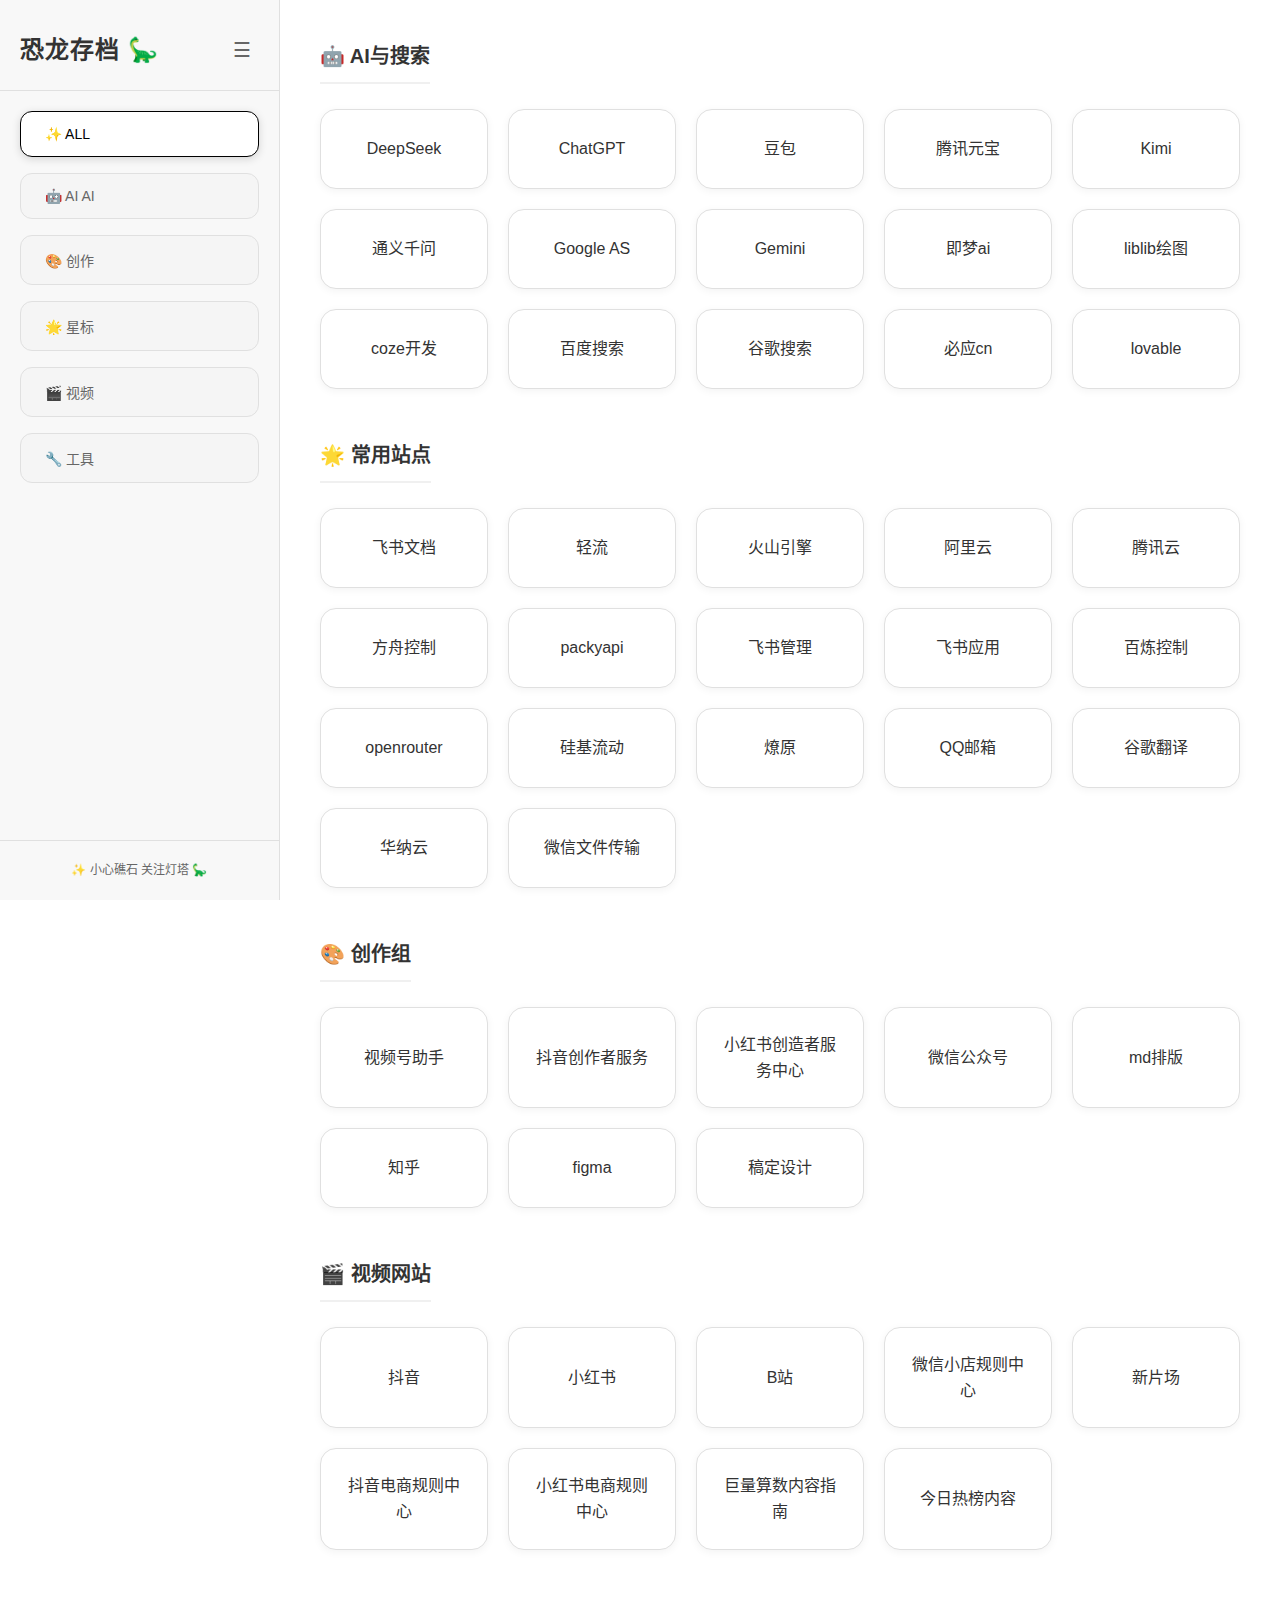
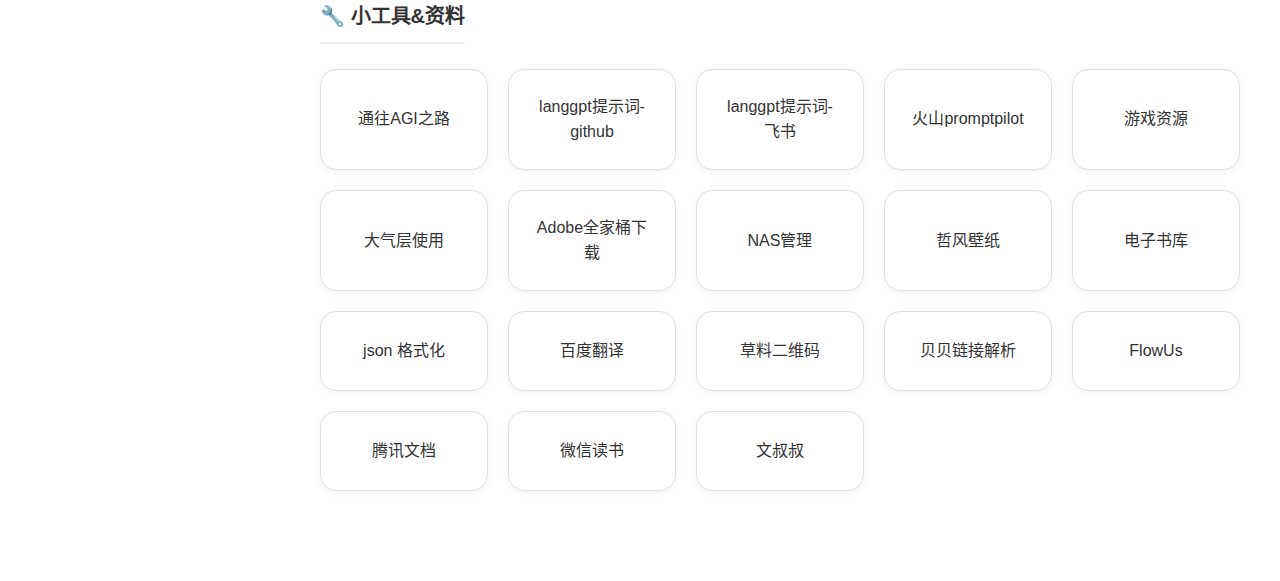
<file: index.html>
<!DOCTYPE html>
<html lang="zh-CN">
<head>
    <meta charset="UTF-8">
    <meta name="viewport" content="width=device-width, initial-scale=1.0">
    <title>恐龙存档 ✨</title>
    <link rel="stylesheet" href="style.css">
    <link rel="icon" type="image/svg+xml" href="favicon.svg">
    <link rel="alternate icon" href="favicon.ico">
</head>
<body>
    <header class="header">
        <div class="nav-header">
            <h1>恐龙存档 🦕</h1>
            <button class="nav-toggle" id="navToggle">☰</button>
        </div>
        <nav class="nav-tabs">
            <button class="tab-btn active" data-tab="all">✨ ALL</button>
            <button class="tab-btn" data-tab="ai">🤖 AI AI</button>
            <button class="tab-btn" data-tab="create">🎨 创作</button>
            <button class="tab-btn" data-tab="common">🌟 星标</button>
            <button class="tab-btn" data-tab="video">🎬 视频</button>
            <button class="tab-btn" data-tab="tools">🔧 工具</button>
        </nav>
        <div class="nav-footer">
            <p>✨ 小心礁石 关注灯塔 🦕</p>
        </div>
    </header>

    <main class="main-content">
        <section class="site-section" data-category="ai">
            <h2 class="section-title">🤖 AI与搜索</h2>
            <div class="site-grid">
                <a href="https://chat.deepseek.com/" class="site-card" target="_blank" rel="noopener">
                    <span class="site-name">DeepSeek</span>
                </a>
                <a href="https://chatgpt.com/" class="site-card" target="_blank" rel="noopener">
                    <span class="site-name">ChatGPT</span>
                </a>
                <a href="https://www.doubao.com/chat/" class="site-card" target="_blank" rel="noopener">
                    <span class="site-name">豆包</span>
                </a>
                <a href="https://yuanbao.tencent.com/chat/hfkweHR8ub/5b7263de-d71b-4192-8b73-99fb655bebb4?from=chat" class="site-card" target="_blank" rel="noopener">
                    <span class="site-name">腾讯元宝</span>
                </a>
                <a href="https://kimi.moonshot.cn/" class="site-card" target="_blank" rel="noopener">
                    <span class="site-name">Kimi</span>
                </a>
                <a href="https://www.tongyi.com/" class="site-card" target="_blank" rel="noopener">
                    <span class="site-name">通义千问</span>
                </a>
                <a href="https://aistudio.google.com/prompts/new_chat" class="site-card" target="_blank" rel="noopener">
                    <span class="site-name">Google AS</span>
                </a>
                <a href="https://gemini.google.com/" class="site-card" target="_blank" rel="noopener">
                    <span class="site-name">Gemini</span>
                </a>
                <a href="https://jimeng.jianying.com/ai-tool/home" class="site-card" target="_blank" rel="noopener">
                    <span class="site-name">即梦ai</span>
                </a>
                <a href="https://www.liblib.art/" class="site-card" target="_blank" rel="noopener">
                    <span class="site-name">liblib绘图</span>
                </a>
                <a href="https://www.coze.cn/home" class="site-card" target="_blank" rel="noopener">
                    <span class="site-name">coze开发</span>
                </a>
                <a href="https://www.baidu.com/" class="site-card" target="_blank" rel="noopener">
                    <span class="site-name">百度搜索</span>
                </a>
                <a href="https://www.google.com/" class="site-card" target="_blank" rel="noopener">
                    <span class="site-name">谷歌搜索</span>
                </a>
                <a href="https://cn.bing.com/" class="site-card" target="_blank" rel="noopener">
                    <span class="site-name">必应cn</span>
                </a>
                <a href="https://lovable.dev/" class="site-card" target="_blank" rel="noopener">
                    <span class="site-name">lovable</span>
                </a>
            </div>
        </section>

        <section class="site-section" data-category="common">
            <h2 class="section-title">🌟 常用站点</h2>
            <div class="site-grid">
                <a href="https://accounts.feishu.cn/accounts/page/login?app_id=2&no_trap=1&query_scope=all&redirect_uri=https%3A%2F%2Fcls88i1wk5.feishu.cn%2Fdrive%2Fhome%2F%3Flogin_redirect_times%3D1" class="site-card" target="_blank" rel="noopener">
                    <span class="site-name">飞书文档</span>
                </a>
                <a href="https://qingflow.com/index/home" class="site-card" target="_blank" rel="noopener">
                    <span class="site-name">轻流</span>
                </a>
                <a href="https://console.volcengine.com/home" class="site-card" target="_blank" rel="noopener">
                    <span class="site-name">火山引擎</span>
                </a>
                <a href="https://www.aliyun.com/" class="site-card" target="_blank" rel="noopener">
                    <span class="site-name">阿里云</span>
                </a>
                <a href="https://cloud.tencent.com/" class="site-card" target="_blank" rel="noopener">
                    <span class="site-name">腾讯云</span>
                </a>
                <a href="https://console.volcengine.com/" class="site-card" target="_blank" rel="noopener">
                    <span class="site-name">方舟控制</span>
                </a>
                <a href="https://www.packyapi.com/pricing" class="site-card" target="_blank" rel="noopener">
                    <span class="site-name">packyapi</span>
                </a>
                <a href="https://ecnxj4cqbf0k.feishu.cn/admin/index" class="site-card" target="_blank" rel="noopener">
                    <span class="site-name">飞书管理</span>
                </a>
                <a href="https://open.feishu.cn/app?lang=zh-CN" class="site-card" target="_blank" rel="noopener">
                    <span class="site-name">飞书应用</span>
                </a>
                <a href="https://bailian.console.aliyun.com/" class="site-card" target="_blank" rel="noopener">
                    <span class="site-name">百炼控制</span>
                </a>
                <a href="https://openrouter.ai/" class="site-card" target="_blank" rel="noopener">
                    <span class="site-name">openrouter</span>
                </a>
                <a href="https://siliconflow.cn/" class="site-card" target="_blank" rel="noopener">
                    <span class="site-name">硅基流动</span>
                </a>
                <a href="https://spark.yiyouliao.com/" class="site-card" target="_blank" rel="noopener">
                    <span class="site-name">燎原</span>
                </a>
                <a href="https://wx.mail.qq.com/home/index?sid=zXluaIzBRWouLzZGAE5segAA#/list/1/1" class="site-card" target="_blank" rel="noopener">
                    <span class="site-name">QQ邮箱</span>
                </a>
                <a href="https://translate.google.com/?hl=zh-cn&sl=auto&tl=zh-CN&op=translate" class="site-card" target="_blank" rel="noopener">
                    <span class="site-name">谷歌翻译</span>
                </a>
                <a href="https://u.hncloud.com/user/#/product/ecs" class="site-card" target="_blank" rel="noopener">
                    <span class="site-name">华纳云</span>
                </a>
                <a href="https://szfilehelper.weixin.qq.com/" class="site-card" target="_blank" rel="noopener">
                    <span class="site-name">微信文件传输</span>
                </a>
            </div>
        </section>

        <section class="site-section" data-category="create">
            <h2 class="section-title">🎨 创作组</h2>
            <div class="site-grid">
                <a href="https://channels.weixin.qq.com/login.html" class="site-card" target="_blank" rel="noopener">
                    <span class="site-name">视频号助手</span>
                </a>
                <a href="https://creator.douyin.com/creator-micro/home" class="site-card" target="_blank" rel="noopener">
                    <span class="site-name">抖音创作者服务</span>
                </a>
                <a href="https://creator.xiaohongshu.com/new/home" class="site-card" target="_blank" rel="noopener">
                    <span class="site-name">小红书创造者服务中心</span>
                </a>
                <a href="https://mp.weixin.qq.com/" class="site-card" target="_blank" rel="noopener">
                    <span class="site-name">微信公众号</span>
                </a>
                <a href="https://markdown.com.cn/editor/" class="site-card" target="_blank" rel="noopener">
                    <span class="site-name">md排版</span>
                </a>
                <a href="https://www.zhihu.com/" class="site-card" target="_blank" rel="noopener">
                    <span class="site-name">知乎</span>
                </a>
                <a href="https://www.figma.com/" class="site-card" target="_blank" rel="noopener">
                    <span class="site-name">figma</span>
                </a>
                <a href="https://www.gaoding.com/" class="site-card" target="_blank" rel="noopener">
                    <span class="site-name">稿定设计</span>
                </a>
            </div>
        </section>

        <section class="site-section" data-category="video">
            <h2 class="section-title">🎬 视频网站</h2>
            <div class="site-grid">
                <a href="https://www.douyin.com/" class="site-card" target="_blank" rel="noopener">
                    <span class="site-name">抖音</span>
                </a>
                <a href="https://www.xiaohongshu.com/explore" class="site-card" target="_blank" rel="noopener">
                    <span class="site-name">小红书</span>
                </a>
                <a href="https://www.bilibili.com/" class="site-card" target="_blank" rel="noopener">
                    <span class="site-name">B站</span>
                </a>
                <a href="https://store.weixin.qq.com/chengzhang/home" class="site-card" target="_blank" rel="noopener">
                    <span class="site-name">微信小店规则中心</span>
                </a>
                <a href="https://www.xinpianchang.com/" class="site-card" target="_blank" rel="noopener">
                    <span class="site-name">新片场</span>
                </a>
                <a href="https://school.jinritemai.com/doudian/web/?from=shop_adtable&btm_ppre=a4977.b4369.c0.d0&btm_pre=a4977.b31122.c0.d0&btm_show_id=485751a3-f2e9-492c-878f-49c7067e53a8" class="site-card" target="_blank" rel="noopener">
                    <span class="site-name"> 抖音电商规则中心</span>
                </a>
                <a href="https://school.xiaohongshu.com/newhome?entry=03&jumpFrom=merchant-login&uba_pre=8.school_rule_list..1743741278752&uba_ppre=8.RuleCenter..1743741273062&uba_index=4" class="site-card" target="_blank" rel="noopener">
                    <span class="site-name">小红书电商规则中心</span>
                </a>
                <a href="https://trendinsight.oceanengine.com/area?dates=daily-20250403_weekly-20250330_monthly-202503" class="site-card" target="_blank" rel="noopener">
                    <span class="site-name">巨量算数内容指南</span>
                </a>
                <a href="https://tophub.today/c/news" class="site-card" target="_blank" rel="noopener">
                    <span class="site-name">今日热榜内容</span>
                </a>
            </div>
        </section>

        <section class="site-section" data-category="tools">
            <h2 class="section-title">🔧 小工具&资料</h2>
            <div class="site-grid">
                <a href="https://www.waytoagi.com/zh" class="site-card" target="_blank" rel="noopener">
                    <span class="site-name">通往AGI之路</span>
                </a>
                <a href="https://github.com/langgptai/LangGPT?tab=readme-ov-file" class="site-card" target="_blank" rel="noopener">
                    <span class="site-name">langgpt提示词-github</span>
                </a>
                <a href="https://langgptai.feishu.cn/wiki/RXdbwRyASiShtDky381ciwFEnpe" class="site-card" target="_blank" rel="noopener">
                    <span class="site-name">langgpt提示词-飞书</span>
                </a>
                <a href="https://promptpilot.volcengine.com/home" class="site-card" target="_blank" rel="noopener">
                    <span class="site-name">火山promptpilot</span>
                </a>
                <a href="https://sway.cloud.microsoft/1ESaLEE3x47BTgZC" class="site-card" target="_blank" rel="noopener">
                    <span class="site-name">游戏资源</span>
                </a>
                <a href="https://txfgefmmpor.feishu.cn/docx/WYazdLSXDoMcARxs2c7cqQnSnYc" class="site-card" target="_blank" rel="noopener">
                    <span class="site-name">大气层使用</span>
                </a>
                <a href="https://www.yuque.com/ruanjian-jkyer/qik9br" class="site-card" target="_blank" rel="noopener">
                    <span class="site-name">Adobe全家桶下载</span>
                </a>
                <a href="http://192.168.5.18:5666/login" class="site-card" target="_blank" rel="noopener">
                    <span class="site-name">NAS管理</span>
                </a>
                <a href="https://haowallpaper.com/wallpaperForum" class="site-card" target="_blank" rel="noopener">
                    <span class="site-name">哲风壁纸</span>
                </a>
                <a href="https://zh.z-lib.fm/" class="site-card" target="_blank" rel="noopener">
                    <span class="site-name">电子书库</span>
                </a>
                <a href="https://www.toolhelper.cn/JSON/JSONFormat?type=1" class="site-card" target="_blank" rel="noopener">
                    <span class="site-name">json 格式化</span>
                </a>
                <a href="https://fanyi.baidu.com/mtpe-individual/multimodal?aldtype=16047#/auto/zh" class="site-card" target="_blank" rel="noopener">
                    <span class="site-name">百度翻译</span>
                </a>
                <a href="https://cli.im/" class="site-card" target="_blank" rel="noopener">
                    <span class="site-name">草料二维码</span>
                </a>
                <a href="https://xbeibeix.com/app/" class="site-card" target="_blank" rel="noopener">
                    <span class="site-name">贝贝链接解析</span>
                </a>
                <a href="https://flowus.cn/login?promotionChannel=WZ_wetab" class="site-card" target="_blank" rel="noopener">
                    <span class="site-name">FlowUs</span>
                </a>
                <a href="https://docs.qq.com/desktop/" class="site-card" target="_blank" rel="noopener">
                    <span class="site-name">腾讯文档</span>
                </a>
                <a href="https://weread.qq.com/" class="site-card" target="_blank" rel="noopener">
                    <span class="site-name">微信读书</span>
                </a>
                <a href="https://www.wenshushu.cn/" class="site-card" target="_blank" rel="noopener">
                    <span class="site-name">文叔叔</span>
                </a>  
            </div>
        </section>
    </main>

    <script src="script.js"></script>
</body>
</html>
</file>
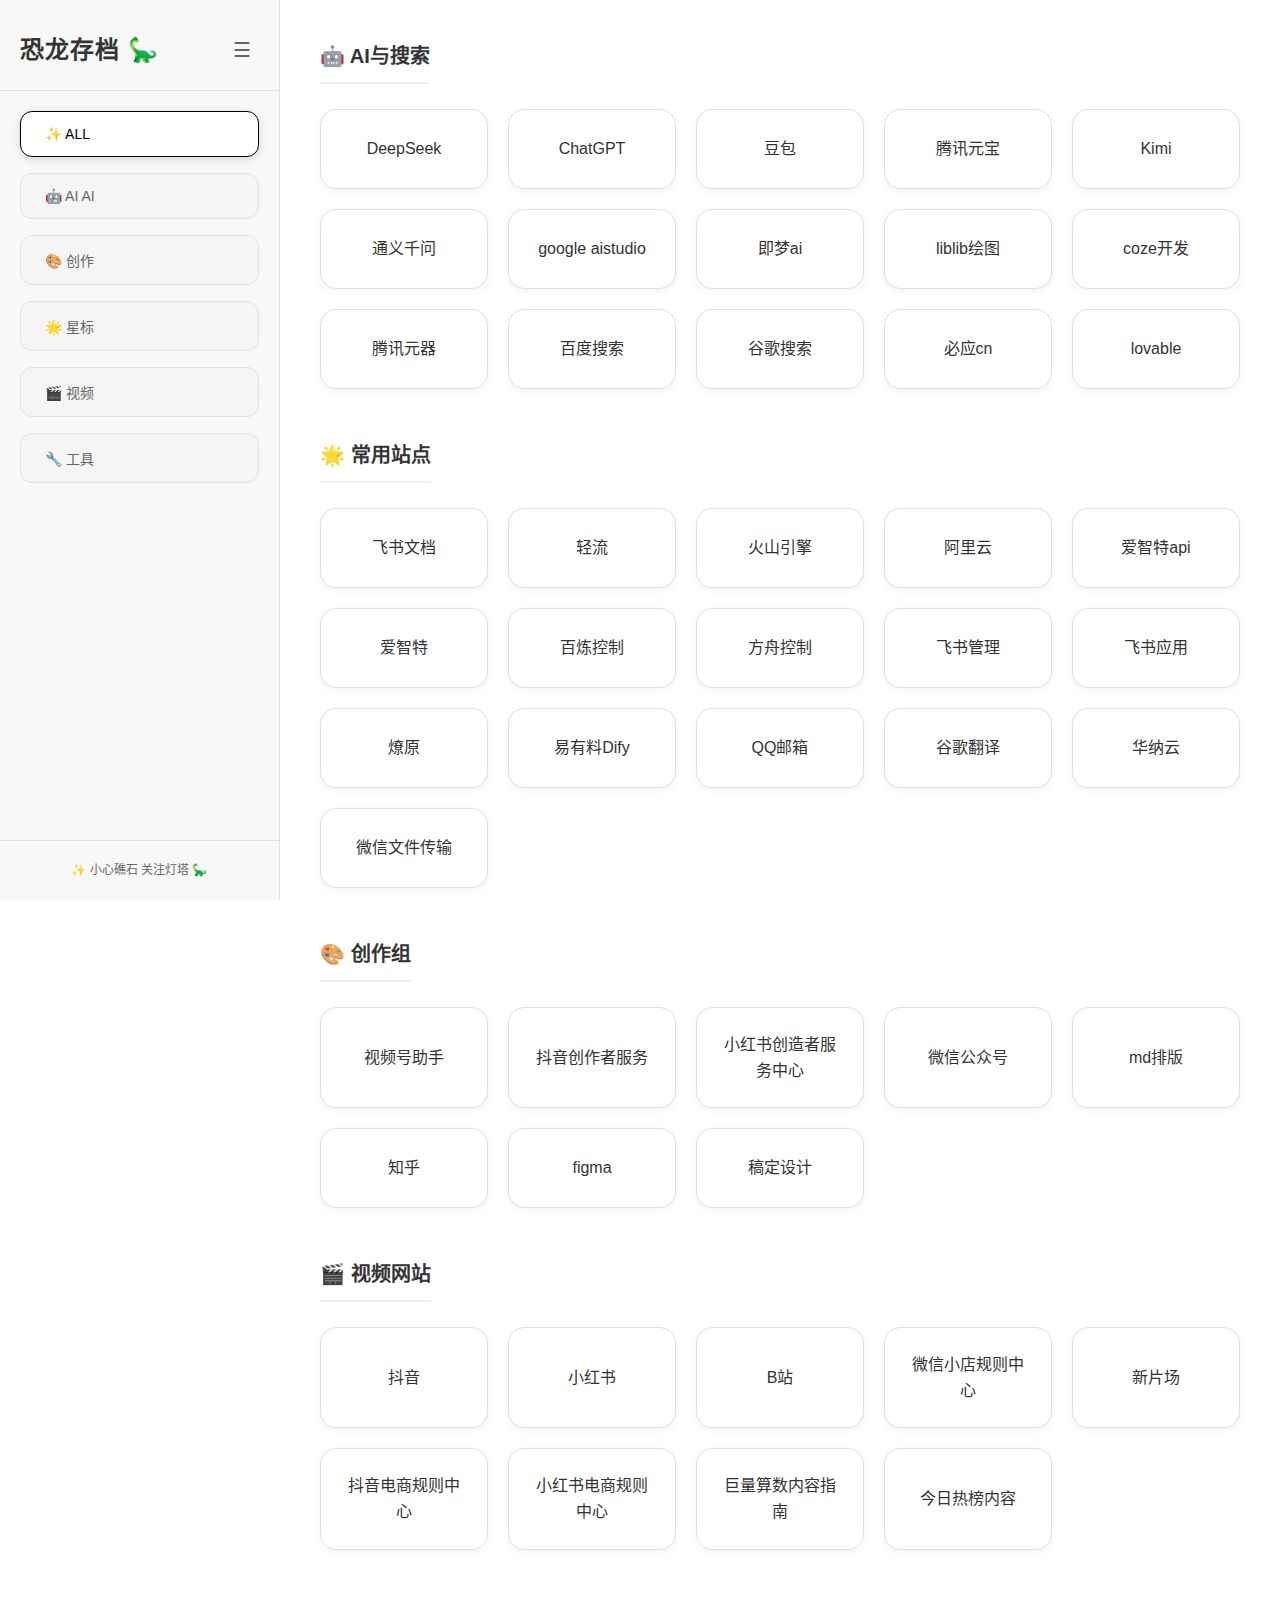
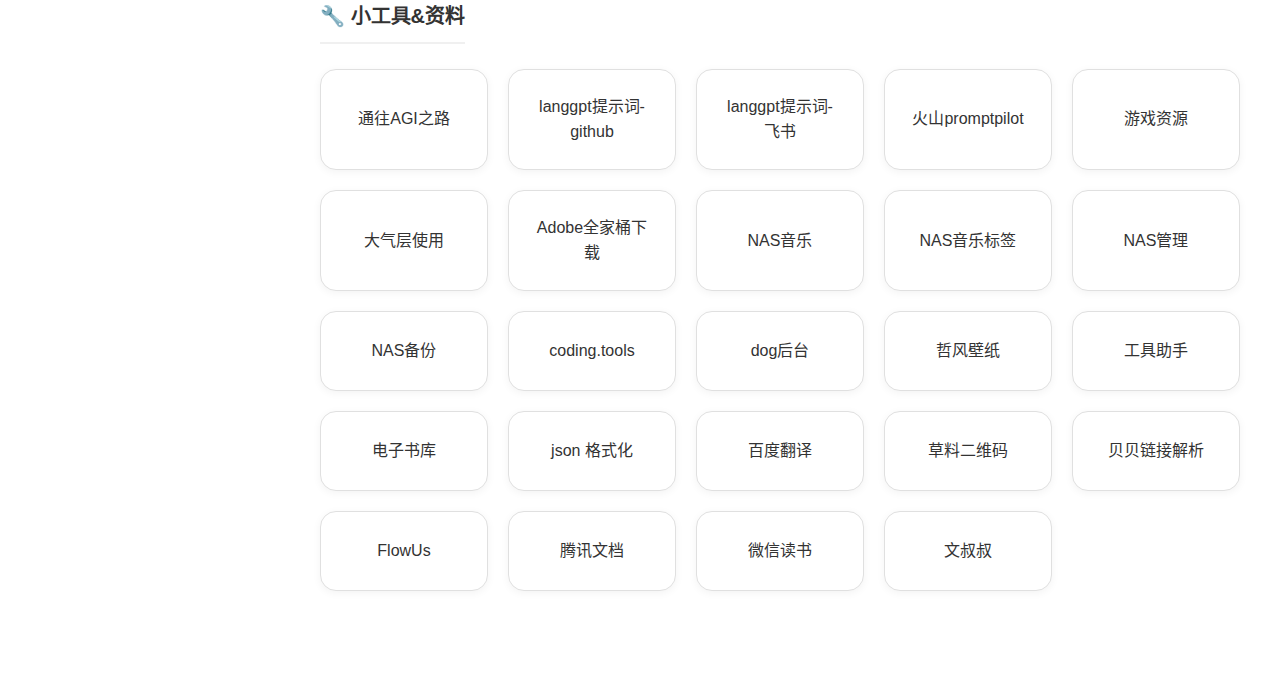
<file: taghelydog/index.html>
<!DOCTYPE html>
<html lang="zh-CN">
<head>
    <meta charset="UTF-8">
    <meta name="viewport" content="width=device-width, initial-scale=1.0">
    <title>恐龙存档 ✨</title>
    <link rel="stylesheet" href="style.css">
    <link rel="icon" type="image/svg+xml" href="favicon.svg">
    <link rel="alternate icon" href="favicon.ico">
</head>
<body>
    <header class="header">
        <div class="nav-header">
            <h1>恐龙存档 🦕</h1>
            <button class="nav-toggle" id="navToggle">☰</button>
        </div>
        <nav class="nav-tabs">
            <button class="tab-btn active" data-tab="all">✨ ALL</button>
            <button class="tab-btn" data-tab="ai">🤖 AI AI</button>
            <button class="tab-btn" data-tab="create">🎨 创作</button>
            <button class="tab-btn" data-tab="common">🌟 星标</button>
            <button class="tab-btn" data-tab="video">🎬 视频</button>
            <button class="tab-btn" data-tab="tools">🔧 工具</button>
        </nav>
        <div class="nav-footer">
            <p>✨ 小心礁石 关注灯塔 🦕</p>
        </div>
    </header>

    <main class="main-content">
        <section class="site-section" data-category="ai">
            <h2 class="section-title">🤖 AI与搜索</h2>
            <div class="site-grid">
                <a href="https://chat.deepseek.com/" class="site-card" target="_blank" rel="noopener">
                    <span class="site-name">DeepSeek</span>
                </a>
                <a href="https://chatgpt.com/" class="site-card" target="_blank" rel="noopener">
                    <span class="site-name">ChatGPT</span>
                </a>
                <a href="https://www.doubao.com/chat/" class="site-card" target="_blank" rel="noopener">
                    <span class="site-name">豆包</span>
                </a>
                <a href="https://yuanbao.tencent.com/chat/hfkweHR8ub/5b7263de-d71b-4192-8b73-99fb655bebb4?from=chat" class="site-card" target="_blank" rel="noopener">
                    <span class="site-name">腾讯元宝</span>
                </a>
                <a href="https://kimi.moonshot.cn/" class="site-card" target="_blank" rel="noopener">
                    <span class="site-name">Kimi</span>
                </a>
                <a href="https://www.tongyi.com/" class="site-card" target="_blank" rel="noopener">
                    <span class="site-name">通义千问</span>
                </a>
                <a href="https://aistudio.google.com/prompts/new_chat" class="site-card" target="_blank" rel="noopener">
                    <span class="site-name">google aistudio</span>
                </a>
                <a href="https://jimeng.jianying.com/ai-tool/home" class="site-card" target="_blank" rel="noopener">
                    <span class="site-name">即梦ai</span>
                </a>
                <a href="https://www.liblib.art/" class="site-card" target="_blank" rel="noopener">
                    <span class="site-name">liblib绘图</span>
                </a>
                <a href="https://www.coze.cn/home" class="site-card" target="_blank" rel="noopener">
                    <span class="site-name">coze开发</span>
                </a>
                <a href="https://yuanqi.tencent.com/" class="site-card" target="_blank" rel="noopener">
                    <span class="site-name">腾讯元器</span>
                </a>
                <a href="https://www.baidu.com/" class="site-card" target="_blank" rel="noopener">
                    <span class="site-name">百度搜索</span>
                </a>
                <a href="https://www.google.com/" class="site-card" target="_blank" rel="noopener">
                    <span class="site-name">谷歌搜索</span>
                </a>
                <a href="https://cn.bing.com/" class="site-card" target="_blank" rel="noopener">
                    <span class="site-name">必应cn</span>
                </a>
                <a href="https://lovable.dev/" class="site-card" target="_blank" rel="noopener">
                    <span class="site-name">lovable</span>
                </a>
            </div>
        </section>

        <section class="site-section" data-category="common">
            <h2 class="section-title">🌟 常用站点</h2>
            <div class="site-grid">
                <a href="https://accounts.feishu.cn/accounts/page/login?app_id=2&no_trap=1&query_scope=all&redirect_uri=https%3A%2F%2Fcls88i1wk5.feishu.cn%2Fdrive%2Fhome%2F%3Flogin_redirect_times%3D1" class="site-card" target="_blank" rel="noopener">
                    <span class="site-name">飞书文档</span>
                </a>
                <a href="https://qingflow.com/index/home" class="site-card" target="_blank" rel="noopener">
                    <span class="site-name">轻流</span>
                </a>
                <a href="https://console.volcengine.com/home" class="site-card" target="_blank" rel="noopener">
                    <span class="site-name">火山引擎</span>
                </a>
                <a href="https://www.aliyun.com/" class="site-card" target="_blank" rel="noopener">
                    <span class="site-name">阿里云</span>
                </a>
                <a href="https://api.aiznt.com/workspace" class="site-card" target="_blank" rel="noopener">
                    <span class="site-name">爱智特api</span>
                </a>
                <a href="https://aiznt.com/" class="site-card" target="_blank" rel="noopener">
                    <span class="site-name">爱智特</span>
                </a>
                <a href="https://bailian.console.aliyun.com/?tab=model#/model-market" class="site-card" target="_blank" rel="noopener">
                    <span class="site-name">百炼控制</span>
                </a>
                <a href="https://console.volcengine.com/ark/region:ark+cn-beijing/overview?briefPage=0&briefType=introduce&type=new" class="site-card" target="_blank" rel="noopener">
                    <span class="site-name">方舟控制</span>
                </a>
                <a href="https://ecnxj4cqbf0k.feishu.cn/admin/index" class="site-card" target="_blank" rel="noopener">
                    <span class="site-name">飞书管理</span>
                </a>
                <a href="https://open.feishu.cn/app?lang=zh-CN" class="site-card" target="_blank" rel="noopener">
                    <span class="site-name">飞书应用</span>
                </a>
                <a href="https://spark.yiyouliao.com/" class="site-card" target="_blank" rel="noopener">
                    <span class="site-name">燎原</span>
                </a>
                <a href="https://test-llm.yiyouliao.com/apps" class="site-card" target="_blank" rel="noopener">
                    <span class="site-name">易有料Dify</span>
                </a>
                <a href="https://wx.mail.qq.com/home/index?sid=zXluaIzBRWouLzZGAE5segAA#/list/1/1" class="site-card" target="_blank" rel="noopener">
                    <span class="site-name">QQ邮箱</span>
                </a>
                <a href="https://translate.google.com/?hl=zh-cn&sl=auto&tl=zh-CN&op=translate" class="site-card" target="_blank" rel="noopener">
                    <span class="site-name">谷歌翻译</span>
                </a>
                <a href="https://u.hncloud.com/user/#/product/ecs" class="site-card" target="_blank" rel="noopener">
                    <span class="site-name">华纳云</span>
                </a>
                <a href="https://szfilehelper.weixin.qq.com/" class="site-card" target="_blank" rel="noopener">
                    <span class="site-name">微信文件传输</span>
                </a>
            </div>
        </section>

        <section class="site-section" data-category="create">
            <h2 class="section-title">🎨 创作组</h2>
            <div class="site-grid">
                <a href="https://channels.weixin.qq.com/login.html" class="site-card" target="_blank" rel="noopener">
                    <span class="site-name">视频号助手</span>
                </a>
                <a href="https://creator.douyin.com/creator-micro/home" class="site-card" target="_blank" rel="noopener">
                    <span class="site-name">抖音创作者服务</span>
                </a>
                <a href="https://creator.xiaohongshu.com/new/home" class="site-card" target="_blank" rel="noopener">
                    <span class="site-name">小红书创造者服务中心</span>
                </a>
                <a href="https://mp.weixin.qq.com/" class="site-card" target="_blank" rel="noopener">
                    <span class="site-name">微信公众号</span>
                </a>
                <a href="https://markdown.com.cn/editor/" class="site-card" target="_blank" rel="noopener">
                    <span class="site-name">md排版</span>
                </a>
                <a href="https://www.zhihu.com/" class="site-card" target="_blank" rel="noopener">
                    <span class="site-name">知乎</span>
                </a>
                <a href="https://www.figma.com/" class="site-card" target="_blank" rel="noopener">
                    <span class="site-name">figma</span>
                </a>
                <a href="https://www.gaoding.com/" class="site-card" target="_blank" rel="noopener">
                    <span class="site-name">稿定设计</span>
                </a>
            </div>
        </section>

        <section class="site-section" data-category="video">
            <h2 class="section-title">🎬 视频网站</h2>
            <div class="site-grid">
                <a href="https://www.douyin.com/" class="site-card" target="_blank" rel="noopener">
                    <span class="site-name">抖音</span>
                </a>
                <a href="https://www.xiaohongshu.com/explore" class="site-card" target="_blank" rel="noopener">
                    <span class="site-name">小红书</span>
                </a>
                <a href="https://www.bilibili.com/" class="site-card" target="_blank" rel="noopener">
                    <span class="site-name">B站</span>
                </a>
                <a href="https://store.weixin.qq.com/chengzhang/home" class="site-card" target="_blank" rel="noopener">
                    <span class="site-name">微信小店规则中心</span>
                </a>
                <a href="https://www.xinpianchang.com/" class="site-card" target="_blank" rel="noopener">
                    <span class="site-name">新片场</span>
                </a>
                <a href="https://school.jinritemai.com/doudian/web/?from=shop_adtable&btm_ppre=a4977.b4369.c0.d0&btm_pre=a4977.b31122.c0.d0&btm_show_id=485751a3-f2e9-492c-878f-49c7067e53a8" class="site-card" target="_blank" rel="noopener">
                    <span class="site-name"> 抖音电商规则中心</span>
                </a>
                <a href="https://school.xiaohongshu.com/newhome?entry=03&jumpFrom=merchant-login&uba_pre=8.school_rule_list..1743741278752&uba_ppre=8.RuleCenter..1743741273062&uba_index=4" class="site-card" target="_blank" rel="noopener">
                    <span class="site-name">小红书电商规则中心</span>
                </a>
                <a href="https://trendinsight.oceanengine.com/area?dates=daily-20250403_weekly-20250330_monthly-202503" class="site-card" target="_blank" rel="noopener">
                    <span class="site-name">巨量算数内容指南</span>
                </a>
                <a href="https://tophub.today/c/news" class="site-card" target="_blank" rel="noopener">
                    <span class="site-name">今日热榜内容</span>
                </a>
            </div>
        </section>

        <section class="site-section" data-category="tools">
            <h2 class="section-title">🔧 小工具&资料</h2>
            <div class="site-grid">
                <a href="https://www.waytoagi.com/zh" class="site-card" target="_blank" rel="noopener">
                    <span class="site-name">通往AGI之路</span>
                </a>
                <a href="https://github.com/langgptai/LangGPT?tab=readme-ov-file" class="site-card" target="_blank" rel="noopener">
                    <span class="site-name">langgpt提示词-github</span>
                </a>
                <a href="https://langgptai.feishu.cn/wiki/RXdbwRyASiShtDky381ciwFEnpe" class="site-card" target="_blank" rel="noopener">
                    <span class="site-name">langgpt提示词-飞书</span>
                </a>
                <a href="https://promptpilot.volcengine.com/home" class="site-card" target="_blank" rel="noopener">
                    <span class="site-name">火山promptpilot</span>
                </a>
                <a href="https://sway.cloud.microsoft/1ESaLEE3x47BTgZC" class="site-card" target="_blank" rel="noopener">
                    <span class="site-name">游戏资源</span>
                </a>
                <a href="https://txfgefmmpor.feishu.cn/docx/WYazdLSXDoMcARxs2c7cqQnSnYc" class="site-card" target="_blank" rel="noopener">
                    <span class="site-name">大气层使用</span>
                </a>
                <a href="https://www.yuque.com/ruanjian-jkyer/qik9br" class="site-card" target="_blank" rel="noopener">
                    <span class="site-name">Adobe全家桶下载</span>
                </a>
                <a href="http://192.168.5.18:4533/app/#/login" class="site-card" target="_blank" rel="noopener">
                    <span class="site-name">NAS音乐</span>
                </a>
                <a href="http://192.168.5.18:8002/#/login" class="site-card" target="_blank" rel="noopener">
                    <span class="site-name">NAS音乐标签</span>
                </a>
                <a href="http://192.168.5.18:5666/login" class="site-card" target="_blank" rel="noopener">
                    <span class="site-name">NAS管理</span>
                </a>
                <a href="http://192.168.5.18:8200/login.html" class="site-card" target="_blank" rel="noopener">
                    <span class="site-name">NAS备份</span>
                </a>
                <a href="https://coding.tools/cn" class="site-card" target="_blank" rel="noopener">
                    <span class="site-name">coding.tools</span>
                </a>
                <a href="https://tag.helydog.icu/console/dashboard" class="site-card" target="_blank" rel="noopener">
                    <span class="site-name">dog后台</span>
                </a>
                <a href="https://haowallpaper.com/wallpaperForum" class="site-card" target="_blank" rel="noopener">
                    <span class="site-name">哲风壁纸</span>
                </a>
                <a href="https://www.toolhelper.cn/" class="site-card" target="_blank" rel="noopener">
                    <span class="site-name">工具助手</span>
                </a>
                <a href="https://zh.z-lib.fm/" class="site-card" target="_blank" rel="noopener">
                    <span class="site-name">电子书库</span>
                </a>
                <a href="https://www.toolhelper.cn/JSON/JSONFormat?type=1" class="site-card" target="_blank" rel="noopener">
                    <span class="site-name">json 格式化</span>
                </a>
                <a href="https://fanyi.baidu.com/mtpe-individual/multimodal?aldtype=16047#/auto/zh" class="site-card" target="_blank" rel="noopener">
                    <span class="site-name">百度翻译</span>
                </a>
                <a href="https://cli.im/" class="site-card" target="_blank" rel="noopener">
                    <span class="site-name">草料二维码</span>
                </a>
                <a href="https://xbeibeix.com/app/" class="site-card" target="_blank" rel="noopener">
                    <span class="site-name">贝贝链接解析</span>
                </a>
                <a href="https://flowus.cn/login?promotionChannel=WZ_wetab" class="site-card" target="_blank" rel="noopener">
                    <span class="site-name">FlowUs</span>
                </a>
                <a href="https://docs.qq.com/desktop/" class="site-card" target="_blank" rel="noopener">
                    <span class="site-name">腾讯文档</span>
                </a>
                <a href="https://weread.qq.com/" class="site-card" target="_blank" rel="noopener">
                    <span class="site-name">微信读书</span>
                </a>
                <a href="https://www.wenshushu.cn/" class="site-card" target="_blank" rel="noopener">
                    <span class="site-name">文叔叔</span>
                </a>  
            </div>
        </section>
    </main>

    <script src="script.js"></script>
</body>
</html>
</file>
<file: style.css>
* {
    margin: 0;
    padding: 0;
    box-sizing: border-box;
}

body {
    font-family: 'Arial', sans-serif;
    background-color: #ffffff;
    color: #333333;
    line-height: 1.6;
    min-height: 100vh;
    display: flex;
    flex-direction: row;
    overflow-x: hidden;
}

/* 导航栏样式 */
.header {
    background-color: #f8f8f8;
    width: 280px;
    min-height: 100vh;
    border-right: 1px solid #e0e0e0;
    position: fixed;
    left: 0;
    top: 0;
    z-index: 100;
    overflow-y: auto;
    display: flex;
    flex-direction: column;
    transition: transform 0.3s ease;
}

/* 导航栏头部 */
.nav-header {
    padding: 30px 20px 20px;
    display: flex;
    justify-content: space-between;
    align-items: center;
    border-bottom: 1px solid #e0e0e0;
}

.nav-header h1 {
    font-size: 24px;
    font-weight: 600;
    color: #333333;
    letter-spacing: 1px;
}

/* 折叠按钮 */
.nav-toggle {
    background: none;
    border: none;
    font-size: 20px;
    cursor: pointer;
    color: #666666;
    padding: 8px;
    border-radius: 8px;
    transition: all 0.3s ease;
}

.nav-toggle:hover {
    background-color: #e8e8e8;
    color: #000000;
}

/* 导航标签区域 */
.nav-tabs {
    flex: 1;
    padding: 20px;
    display: flex;
    flex-direction: column;
    gap: 8px;
}

.tab-btn {
    padding: 14px 24px;
    border: 1px solid #e0e0e0;
    background-color: #f5f5f5;
    color: #666666;
    border-radius: 12px;
    cursor: pointer;
    font-size: 14px;
    font-weight: 500;
    transition: all 0.3s ease;
    white-space: nowrap;
    text-align: left;
    position: relative;
    margin-bottom: 8px;
    width: 100%;
}

.tab-btn:hover {
    color: #000000;
    background-color: #e8e8e8;
    border-color: #cccccc;
    transform: translateY(-2px);
    box-shadow: 0 4px 12px rgba(0, 0, 0, 0.1);
}

.tab-btn.active {
    background-color: #ffffff;
    color: #000000;
    border-color: #000000;
    box-shadow: 0 2px 8px rgba(0, 0, 0, 0.15);
}

/* 导航栏底部信息 */
.nav-footer {
    padding: 20px;
    border-top: 1px solid #e0e0e0;
    text-align: center;
}

.nav-footer p {
    font-size: 12px;
    color: #666666;
    margin: 0;
}

/* 主内容区域 */
.main-content {
    flex: 1;
    padding: 40px;
    margin-left: 280px;
    width: calc(100% - 280px);
    min-height: 100vh;
    background-color: #ffffff;
    transition: margin-left 0.3s ease, width 0.3s ease;
}

/* 折叠状态 */
.header.collapsed {
    transform: translateX(-240px);
}

.header.collapsed .nav-tabs,
.header.collapsed .nav-footer {
    display: none;
}

.header.collapsed .nav-header {
    padding: 20px 10px;
    writing-mode: vertical-rl;
    text-orientation: mixed;
    height: 100vh;
    width: 40px;
    border-bottom: none;
    border-right: 1px solid #e0e0e0;
}

.header.collapsed .nav-header h1 {
    font-size: 16px;
    margin-bottom: 20px;
}

.header.collapsed .nav-toggle {
    transform: rotate(180deg);
}

.main-content.expanded {
    margin-left: 40px;
    width: calc(100% - 40px);
}

/* 折叠状态的悬停提示 */
.header.collapsed::after {
    content: 'NAV';
    position: absolute;
    bottom: 20px;
    left: 10px;
    font-size: 12px;
    color: #999;
    writing-mode: vertical-rl;
    text-orientation: mixed;
}

/* 站点区域 */
.site-section {
    margin-bottom: 50px;
}

.section-title {
    font-size: 20px;
    font-weight: 600;
    color: #333333;
    margin-bottom: 25px;
    padding-bottom: 10px;
    border-bottom: 2px solid #f0f0f0;
    display: inline-block;
}

.site-grid {
    display: grid;
    grid-template-columns: repeat(auto-fill, minmax(160px, 1fr));
    gap: 20px;
}

.site-card {
    background-color: #ffffff;
    border: 1px solid #e0e0e0;
    border-radius: 16px;
    padding: 24px;
    text-align: center;
    transition: all 0.3s ease;
    position: relative;
    overflow: hidden;
    box-shadow: 0 2px 8px rgba(0, 0, 0, 0.05);
    text-decoration: none;
    color: #333333;
    min-height: 80px;
    display: flex;
    align-items: center;
    justify-content: center;
}

.site-card:hover {
    color: #000000;
    background-color: #f8f8f8;
    border-color: #cccccc;
    transform: translateY(-4px);
    box-shadow: 0 8px 24px rgba(0, 0, 0, 0.12);
}

.site-name {
    font-size: 16px;
    font-weight: 500;
    color: #333333;
    text-align: center;
    display: block;
    transition: color 0.3s ease;
}

.site-section.hidden {
    display: none;
}

/* 像素小恐龙动画 */
@keyframes dinoWalk {
    0% { transform: translateX(0) scaleX(1); }
    25% { transform: translateX(2px) scaleX(1); }
    50% { transform: translateX(4px) scaleX(-1); }
    75% { transform: translateX(2px) scaleX(-1); }
    100% { transform: translateX(0) scaleX(1); }
}

@keyframes dinoJump {
    0%, 100% { transform: translateY(0); }
    50% { transform: translateY(-8px); }
}

@keyframes pixelBlink {
    0%, 70% { opacity: 1; }
    71%, 100% { opacity: 0.3; }
}

/* 在卡片上添加可爱的像素装饰 */
.site-card::before {
    content: '';
    position: absolute;
    top: 8px;
    right: 8px;
    width: 6px;
    height: 6px;
    background-color: #ff6b6b;
    border-radius: 2px;
    opacity: 0;
    transition: opacity 0.3s ease;
}

.site-card:hover::before {
    opacity: 1;
    animation: dinoJump 1.5s infinite ease-in-out;
}

/* 随机像素装饰 */
.pixel-random {
    position: fixed;
    width: 4px;
    height: 4px;
    background-color: #ffd93d;
    border-radius: 1px;
    pointer-events: none;
    z-index: 1000;
}

/* 响应式设计 */
@media (max-width: 1024px) {
    .header {
        width: 250px;
    }
    
    .main-content {
        margin-left: 250px;
        width: calc(100% - 250px);
    }
    
    .header.collapsed {
        transform: translateX(-210px);
    }
    
    .main-content.expanded {
        margin-left: 40px;
        width: calc(100% - 40px);
    }
}

@media (max-width: 768px) {
    body {
        flex-direction: column;
    }
    
    .header {
        width: 100%;
        min-height: auto;
        position: relative;
        height: auto;
        display: block;
    }
    
    .header.collapsed {
        transform: none;
        height: auto;
    }
    
    .header.collapsed .nav-tabs,
    .header.collapsed .nav-footer {
        display: block;
    }
    
    .header.collapsed .nav-header {
        writing-mode: horizontal-tb;
        text-orientation: mixed;
        height: auto;
        width: 100%;
        border-right: none;
        border-bottom: 1px solid #e0e0e0;
    }
    
    .nav-header {
        padding: 20px;
    }
    
    .nav-header h1 {
        font-size: 20px;
    }
    
    .nav-tabs {
        flex-direction: row;
        flex-wrap: wrap;
        justify-content: center;
        gap: 6px;
        padding: 15px;
    }
    
    .tab-btn {
        padding: 10px 16px;
        font-size: 13px;
        text-align: center;
        flex: 1;
        min-width: 120px;
    }
    
    .main-content {
        margin-left: 0;
        width: 100%;
        padding: 20px;
    }
    
    .main-content.expanded {
        margin-left: 0;
        width: 100%;
    }
    
    .nav-footer {
        display: none;
    }
    
    .site-grid {
        grid-template-columns: repeat(auto-fill, minmax(140px, 1fr));
        gap: 15px;
    }
    
    .site-card {
        padding: 20px;
        min-height: 70px;
    }
}

@media (max-width: 480px) {
    .nav-tabs {
        gap: 4px;
    }
    
    .tab-btn {
        padding: 8px 12px;
        font-size: 12px;
        min-width: 100px;
    }
    
    .site-grid {
        grid-template-columns: repeat(2, 1fr);
        gap: 12px;
    }
    
    .site-card {
        padding: 16px;
        min-height: 60px;
        font-size: 14px;
    }
}
</file>
<file: taghelydog/style.css>
* {
    margin: 0;
    padding: 0;
    box-sizing: border-box;
}

body {
    font-family: 'Arial', sans-serif;
    background-color: #ffffff;
    color: #333333;
    line-height: 1.6;
    min-height: 100vh;
    display: flex;
    flex-direction: row;
    overflow-x: hidden;
}

/* 导航栏样式 */
.header {
    background-color: #f8f8f8;
    width: 280px;
    min-height: 100vh;
    border-right: 1px solid #e0e0e0;
    position: fixed;
    left: 0;
    top: 0;
    z-index: 100;
    overflow-y: auto;
    display: flex;
    flex-direction: column;
    transition: transform 0.3s ease;
}

/* 导航栏头部 */
.nav-header {
    padding: 30px 20px 20px;
    display: flex;
    justify-content: space-between;
    align-items: center;
    border-bottom: 1px solid #e0e0e0;
}

.nav-header h1 {
    font-size: 24px;
    font-weight: 600;
    color: #333333;
    letter-spacing: 1px;
}

/* 折叠按钮 */
.nav-toggle {
    background: none;
    border: none;
    font-size: 20px;
    cursor: pointer;
    color: #666666;
    padding: 8px;
    border-radius: 8px;
    transition: all 0.3s ease;
}

.nav-toggle:hover {
    background-color: #e8e8e8;
    color: #000000;
}

/* 导航标签区域 */
.nav-tabs {
    flex: 1;
    padding: 20px;
    display: flex;
    flex-direction: column;
    gap: 8px;
}

.tab-btn {
    padding: 14px 24px;
    border: 1px solid #e0e0e0;
    background-color: #f5f5f5;
    color: #666666;
    border-radius: 12px;
    cursor: pointer;
    font-size: 14px;
    font-weight: 500;
    transition: all 0.3s ease;
    white-space: nowrap;
    text-align: left;
    position: relative;
    margin-bottom: 8px;
    width: 100%;
}

.tab-btn:hover {
    color: #000000;
    background-color: #e8e8e8;
    border-color: #cccccc;
    transform: translateY(-2px);
    box-shadow: 0 4px 12px rgba(0, 0, 0, 0.1);
}

.tab-btn.active {
    background-color: #ffffff;
    color: #000000;
    border-color: #000000;
    box-shadow: 0 2px 8px rgba(0, 0, 0, 0.15);
}

/* 导航栏底部信息 */
.nav-footer {
    padding: 20px;
    border-top: 1px solid #e0e0e0;
    text-align: center;
}

.nav-footer p {
    font-size: 12px;
    color: #666666;
    margin: 0;
}

/* 主内容区域 */
.main-content {
    flex: 1;
    padding: 40px;
    margin-left: 280px;
    width: calc(100% - 280px);
    min-height: 100vh;
    background-color: #ffffff;
    transition: margin-left 0.3s ease, width 0.3s ease;
}

/* 折叠状态 */
.header.collapsed {
    transform: translateX(-240px);
}

.header.collapsed .nav-tabs,
.header.collapsed .nav-footer {
    display: none;
}

.header.collapsed .nav-header {
    padding: 20px 10px;
    writing-mode: vertical-rl;
    text-orientation: mixed;
    height: 100vh;
    width: 40px;
    border-bottom: none;
    border-right: 1px solid #e0e0e0;
}

.header.collapsed .nav-header h1 {
    font-size: 16px;
    margin-bottom: 20px;
}

.header.collapsed .nav-toggle {
    transform: rotate(180deg);
}

.main-content.expanded {
    margin-left: 40px;
    width: calc(100% - 40px);
}

/* 折叠状态的悬停提示 */
.header.collapsed::after {
    content: 'NAV';
    position: absolute;
    bottom: 20px;
    left: 10px;
    font-size: 12px;
    color: #999;
    writing-mode: vertical-rl;
    text-orientation: mixed;
}

/* 站点区域 */
.site-section {
    margin-bottom: 50px;
}

.section-title {
    font-size: 20px;
    font-weight: 600;
    color: #333333;
    margin-bottom: 25px;
    padding-bottom: 10px;
    border-bottom: 2px solid #f0f0f0;
    display: inline-block;
}

.site-grid {
    display: grid;
    grid-template-columns: repeat(auto-fill, minmax(160px, 1fr));
    gap: 20px;
}

.site-card {
    background-color: #ffffff;
    border: 1px solid #e0e0e0;
    border-radius: 16px;
    padding: 24px;
    text-align: center;
    transition: all 0.3s ease;
    position: relative;
    overflow: hidden;
    box-shadow: 0 2px 8px rgba(0, 0, 0, 0.05);
    text-decoration: none;
    color: #333333;
    min-height: 80px;
    display: flex;
    align-items: center;
    justify-content: center;
}

.site-card:hover {
    color: #000000;
    background-color: #f8f8f8;
    border-color: #cccccc;
    transform: translateY(-4px);
    box-shadow: 0 8px 24px rgba(0, 0, 0, 0.12);
}

.site-name {
    font-size: 16px;
    font-weight: 500;
    color: #333333;
    text-align: center;
    display: block;
    transition: color 0.3s ease;
}

.site-section.hidden {
    display: none;
}

/* 像素小恐龙动画 */
@keyframes dinoWalk {
    0% { transform: translateX(0) scaleX(1); }
    25% { transform: translateX(2px) scaleX(1); }
    50% { transform: translateX(4px) scaleX(-1); }
    75% { transform: translateX(2px) scaleX(-1); }
    100% { transform: translateX(0) scaleX(1); }
}

@keyframes dinoJump {
    0%, 100% { transform: translateY(0); }
    50% { transform: translateY(-8px); }
}

@keyframes pixelBlink {
    0%, 70% { opacity: 1; }
    71%, 100% { opacity: 0.3; }
}

/* 在卡片上添加可爱的像素装饰 */
.site-card::before {
    content: '';
    position: absolute;
    top: 8px;
    right: 8px;
    width: 6px;
    height: 6px;
    background-color: #ff6b6b;
    border-radius: 2px;
    opacity: 0;
    transition: opacity 0.3s ease;
}

.site-card:hover::before {
    opacity: 1;
    animation: dinoJump 1.5s infinite ease-in-out;
}

/* 随机像素装饰 */
.pixel-random {
    position: fixed;
    width: 4px;
    height: 4px;
    background-color: #ffd93d;
    border-radius: 1px;
    pointer-events: none;
    z-index: 1000;
}

/* 响应式设计 */
@media (max-width: 1024px) {
    .header {
        width: 250px;
    }
    
    .main-content {
        margin-left: 250px;
        width: calc(100% - 250px);
    }
    
    .header.collapsed {
        transform: translateX(-210px);
    }
    
    .main-content.expanded {
        margin-left: 40px;
        width: calc(100% - 40px);
    }
}

@media (max-width: 768px) {
    body {
        flex-direction: column;
    }
    
    .header {
        width: 100%;
        min-height: auto;
        position: relative;
        height: auto;
        display: block;
    }
    
    .header.collapsed {
        transform: none;
        height: auto;
    }
    
    .header.collapsed .nav-tabs,
    .header.collapsed .nav-footer {
        display: block;
    }
    
    .header.collapsed .nav-header {
        writing-mode: horizontal-tb;
        text-orientation: mixed;
        height: auto;
        width: 100%;
        border-right: none;
        border-bottom: 1px solid #e0e0e0;
    }
    
    .nav-header {
        padding: 20px;
    }
    
    .nav-header h1 {
        font-size: 20px;
    }
    
    .nav-tabs {
        flex-direction: row;
        flex-wrap: wrap;
        justify-content: center;
        gap: 6px;
        padding: 15px;
    }
    
    .tab-btn {
        padding: 10px 16px;
        font-size: 13px;
        text-align: center;
        flex: 1;
        min-width: 120px;
    }
    
    .main-content {
        margin-left: 0;
        width: 100%;
        padding: 20px;
    }
    
    .main-content.expanded {
        margin-left: 0;
        width: 100%;
    }
    
    .nav-footer {
        display: none;
    }
    
    .site-grid {
        grid-template-columns: repeat(auto-fill, minmax(140px, 1fr));
        gap: 15px;
    }
    
    .site-card {
        padding: 20px;
        min-height: 70px;
    }
}

@media (max-width: 480px) {
    .nav-tabs {
        gap: 4px;
    }
    
    .tab-btn {
        padding: 8px 12px;
        font-size: 12px;
        min-width: 100px;
    }
    
    .site-grid {
        grid-template-columns: repeat(2, 1fr);
        gap: 12px;
    }
    
    .site-card {
        padding: 16px;
        min-height: 60px;
        font-size: 14px;
    }
}
</file>
